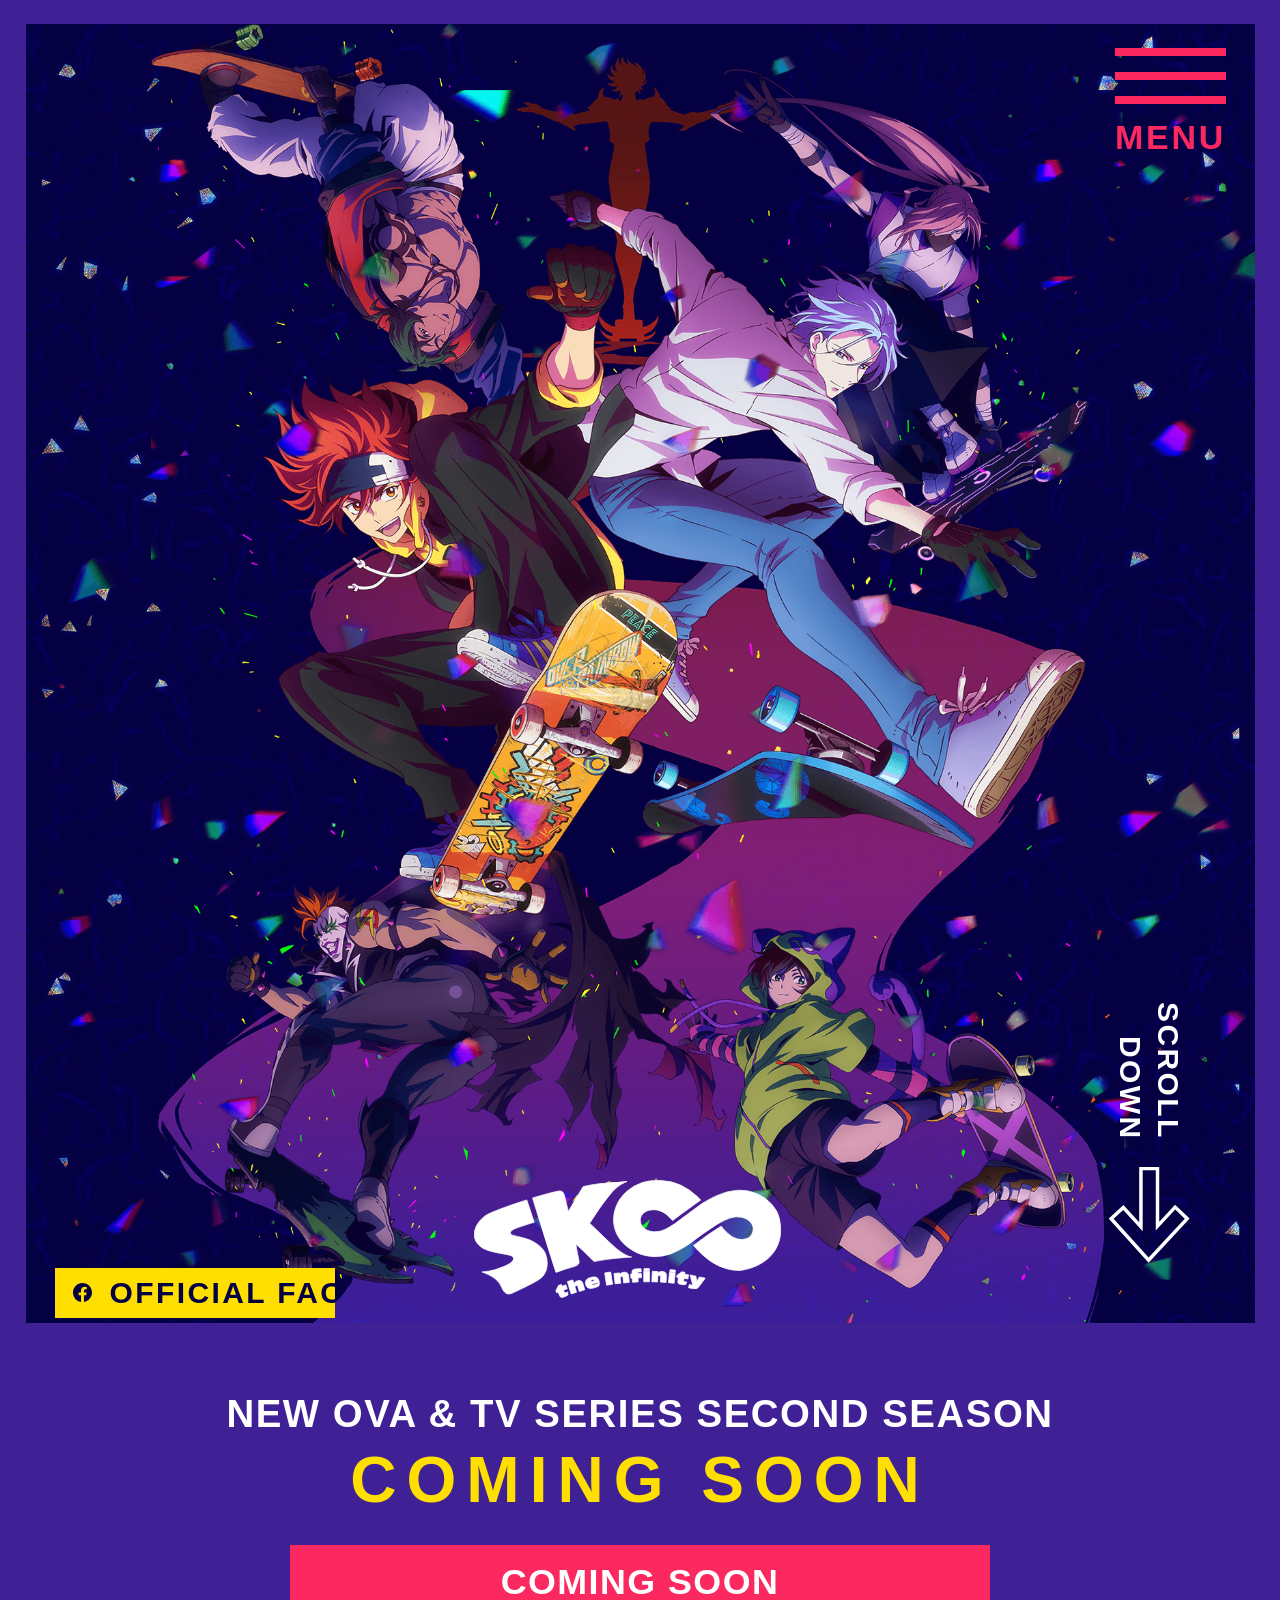
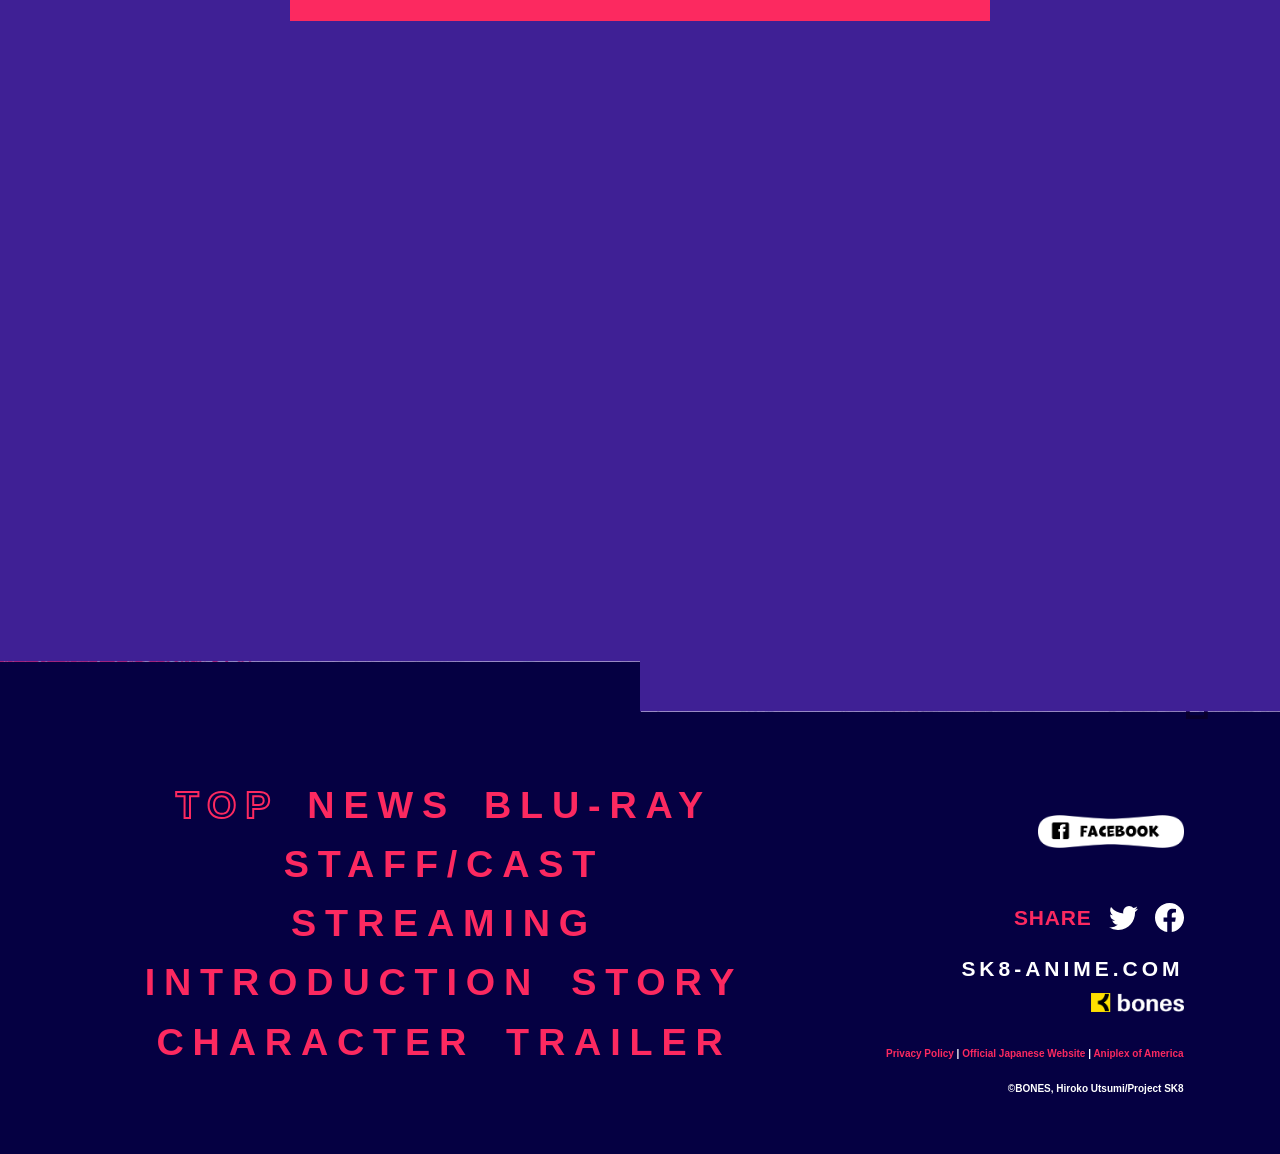
<file: index.html>
<!DOCTYPE html>
<html lang="ru">
<head>
    <meta charset="UTF-8">
    <meta name="viewport" content="width=device-width, initial-scale=1.0">
    <link rel="stylesheet" href="reset.css">
    <link rel="stylesheet" href="style.css">
    <title>SK8 Infinity</title>
</head>
<body>
    <div class="page">
        <button class="burger" type="button" aria-label="Open menu">
            <span class="burger__lines" aria-hidden="true">
                <span class="burger__line"></span>
                <span class="burger__line"></span>
                <span class="burger__line"></span>
            </span>
            <span class="burger__text">MENU</span>
        </button>

        <div class="menu-panel" aria-hidden="true">
            <div class="menu-panel__image" aria-hidden="true"></div>
            <nav class="menu-panel__nav" aria-label="Main navigation">
                <a class="menu-panel__link menu-panel__link--current" href="index.html">TOP</a>
                <a class="menu-panel__link" href="#news">NEWS</a>
                <a class="menu-panel__link" href="#">BLU-RAY</a>
                <a class="menu-panel__link" href="#">STAFF/CAST</a>
                <a class="menu-panel__link" href="#">STREAMING</a>
                <a class="menu-panel__link" href="#">INTRODUCTION</a>
                <a class="menu-panel__link" href="#">STORY</a>
                <a class="menu-panel__link" href="characters.html">CHARACTER</a>
                <a class="menu-panel__link" href="#">TRAILER</a>
            </nav>
            <div class="menu-panel__social">
                <a class="menu-panel__facebook" href="#" aria-label="Facebook">
                    <img src="img/footer/btn_facebook.png" alt="Facebook">
                </a>
                <div class="menu-panel__share">
                    <span class="menu-panel__share-label">SHARE</span>
                    <a class="menu-panel__share-link" href="#" aria-label="Twitter">
                        <img src="img/footer/s_twitter.svg" alt="">
                    </a>
                    <a class="menu-panel__share-link" href="#" aria-label="Facebook">
                        <img src="img/footer/s_facebook.svg" alt="">
                    </a>
                </div>
            </div>
        </div>

        <header class="hero">
            <div class="hero__wrapper js-hero-parallax">
                <img class="hero__bg" src="img/kv_bg_base.jpg" alt="">

                <img class="hero__lame hero__lame--back hero__layer" src="img/kv_lame_r_01.png" alt="" data-depth="16">
                <img class="hero__lame hero__lame--middle hero__layer" src="img/kv_lame_r_02.png" alt="" data-depth="-22">

                <img class="hero__character hero__character--joe hero__layer" src="img/chara_joe.png" alt="" data-depth="-13">
                <img class="hero__character hero__character--miya hero__layer" src="img/chara_miya.png" alt="" data-depth="12" data-offset-y="20.9337">
                <img class="hero__character hero__character--cherry hero__layer" src="img/chara_cherry.png" alt="" data-depth="18">
                <img class="hero__shadow hero__layer" src="img/chara_shadow.png" alt="" data-depth="-8" data-offset-y="-13.9558">

                <img class="hero__main hero__layer" src="img/Reki_29.png" alt="" data-depth="-24">

                <img class="hero__logo" src="img/logo/logo.svg" alt="SK8 the Infinity">

                <a class="facebook-ticker" href="#" aria-label="Official Facebook SK8">
                    <span class="facebook-ticker__icon" aria-hidden="true">
                        <img src="img/logo/s_facebook.svg" alt="">
                    </span>
                    <span class="facebook-ticker__viewport">
                        <span class="facebook-ticker__track">
                            <span class="facebook-ticker__text">OFFICIAL FACEBOOK SK8</span>
                            <span class="facebook-ticker__text">OFFICIAL FACEBOOK SK8</span>
                            <span class="facebook-ticker__text">OFFICIAL FACEBOOK SK8</span>
                        </span>
                    </span>
                </a>

                <div class="scroll-down" aria-hidden="true">
                    <p class="scroll-down__text">
                        <span class="scroll-down__word">SCROLL</span>
                        <span class="scroll-down__word">DOWN</span>
                    </p>
                    <span class="scroll-down__arrow-wrap">
                        <img class="scroll-down__arrow" src="img/logo/arrow_l_w.svg" alt="">
                    </span>
                </div>

                <img class="hero__lame hero__lame--front hero__layer" src="img/kv_lame_r_03.png" alt="" data-depth="34">
                <img class="hero__lame hero__lame--small hero__layer" src="img/kv_lame_s.png" alt="" data-depth="-38">
            </div>
            <img class="hero__mobile-logo" src="img/logo/logo.svg" alt="SK8 the Infinity">
        </header>

        <section class="announcement" aria-labelledby="announcement-title">
            <p class="announcement__lead">NEW OVA &amp; TV SERIES SECOND SEASON</p>
            <h2 class="announcement__title" id="announcement-title">COMING SOON</h2>
            <a class="announcement__button" href="#">COMING SOON</a>
            <a class="facebook-ticker facebook-ticker--announcement" href="#" aria-label="Official Facebook SK8">
                <span class="facebook-ticker__icon" aria-hidden="true">
                    <img src="img/logo/s_facebook.svg" alt="">
                </span>
                <span class="facebook-ticker__viewport">
                    <span class="facebook-ticker__track">
                        <span class="facebook-ticker__text">OFFICIAL FACEBOOK SK8 THE INFINITY</span>
                        <span class="facebook-ticker__text">OFFICIAL FACEBOOK SK8 THE INFINITY</span>
                        <span class="facebook-ticker__text">OFFICIAL FACEBOOK SK8 THE INFINITY</span>
                    </span>
                </span>
            </a>
        </section>

        <section class="news-section js-reveal-section" id="news" aria-labelledby="news-title">
            <div class="news-section__inner">
                <h2 class="news-section__title" id="news-title" aria-label="NEWS">
                    <span class="news-section__title-letter" aria-hidden="true">N</span>
                    <span class="news-section__title-letter" aria-hidden="true">E</span>
                    <span class="news-section__title-letter" aria-hidden="true">W</span>
                    <span class="news-section__title-letter" aria-hidden="true">S</span>
                </h2>

                <div class="news-section__content">
                    <ul class="news-list">
                        <li class="news-list__item">
                            <a class="news-list__link" href="#">
                                <time class="news-list__date" datetime="2024-11-22">11.22.2024</time>
                                <span class="news-list__text">SK8 the Infinity EXTRA PART OVA is Coming Soon!</span>
                                <span class="news-list__arrow" aria-hidden="true">&rsaquo;</span>
                            </a>
                        </li>
                        <li class="news-list__item">
                            <a class="news-list__link" href="#">
                                <time class="news-list__date" datetime="2021-03-29">03.29.2021</time>
                                <span class="news-list__text">Part #11 Synopsis Updated!</span>
                                <span class="news-list__arrow" aria-hidden="true">&rsaquo;</span>
                            </a>
                        </li>
                        <li class="news-list__item">
                            <a class="news-list__link" href="#">
                                <time class="news-list__date" datetime="2021-03-22">03.22.2021</time>
                                <span class="news-list__text">Part #10 Synopsis Updated!</span>
                                <span class="news-list__arrow" aria-hidden="true">&rsaquo;</span>
                            </a>
                        </li>
                    </ul>

                    <a class="news-section__more" href="#">MORE <span aria-hidden="true">&#9658;</span></a>
                </div>
            </div>

            <div class="news-section__bottom-bg" aria-hidden="true">
                <span class="news-section__bottom-block news-section__bottom-block--left"></span>
                <span class="news-section__bottom-block news-section__bottom-block--right"></span>
            </div>

            <button class="news-section__pagetop" type="button" aria-label="Back to top">
                <img src="img/logo/arrow_l_w.svg" alt="">
            </button>

            <div class="news-section__cover" aria-hidden="true">
                <span class="news-section__cover-line"></span>
                <span class="news-section__cover-line"></span>
                <span class="news-section__cover-line"></span>
                <span class="news-section__cover-line"></span>
            </div>
        </section>

        <footer class="footer">
            <div class="footer__inner">
                <nav class="footer__nav" aria-label="Footer navigation">
                    <span class="footer__nav-row">
                        <a class="footer__nav-link footer__nav-link--current" href="index.html">TOP</a>
                        <a class="footer__nav-link" href="#news">NEWS</a>
                        <a class="footer__nav-link" href="#">BLU-RAY</a>
                    </span>
                    <span class="footer__nav-row">
                        <a class="footer__nav-link" href="#">STAFF/CAST</a>
                    </span>
                    <span class="footer__nav-row">
                        <a class="footer__nav-link" href="#">STREAMING</a>
                    </span>
                    <span class="footer__nav-row">
                        <a class="footer__nav-link" href="#">INTRODUCTION</a>
                        <a class="footer__nav-link" href="#">STORY</a>
                    </span>
                    <span class="footer__nav-row">
                        <a class="footer__nav-link" href="characters.html">CHARACTER</a>
                        <a class="footer__nav-link" href="#">TRAILER</a>
                    </span>
                </nav>

                <div class="footer__side">
                    <a class="footer__facebook" href="#" aria-label="Facebook">
                        <img src="img/footer/btn_facebook.png" alt="Facebook">
                    </a>

                    <div class="footer__share">
                        <span class="footer__share-label">SHARE</span>
                        <a class="footer__share-link" href="#" aria-label="Twitter">
                            <img src="img/footer/s_twitter.svg" alt="">
                        </a>
                        <a class="footer__share-link" href="#" aria-label="Facebook">
                            <img src="img/footer/s_facebook.svg" alt="">
                        </a>
                    </div>

                    <p class="footer__site">SK8-ANIME.COM</p>
                    <a class="footer__studio" href="#" aria-label="bones">
                        <img src="img/footer/logo_bones.png" alt="bones">
                    </a>

                    <div class="footer__meta">
                        <p class="footer__policy">
                            <a href="#">Privacy Policy</a> |
                            <a href="#">Official Japanese Website</a> |
                            <a href="#">Aniplex of America</a>
                        </p>
                        <p class="footer__copy">&copy;BONES, Hiroko Utsumi/Project SK8</p>
                    </div>
                </div>
            </div>
        </footer>
    </div>

    <script src="script/main.js"></script>
</body>
</html>
</file>
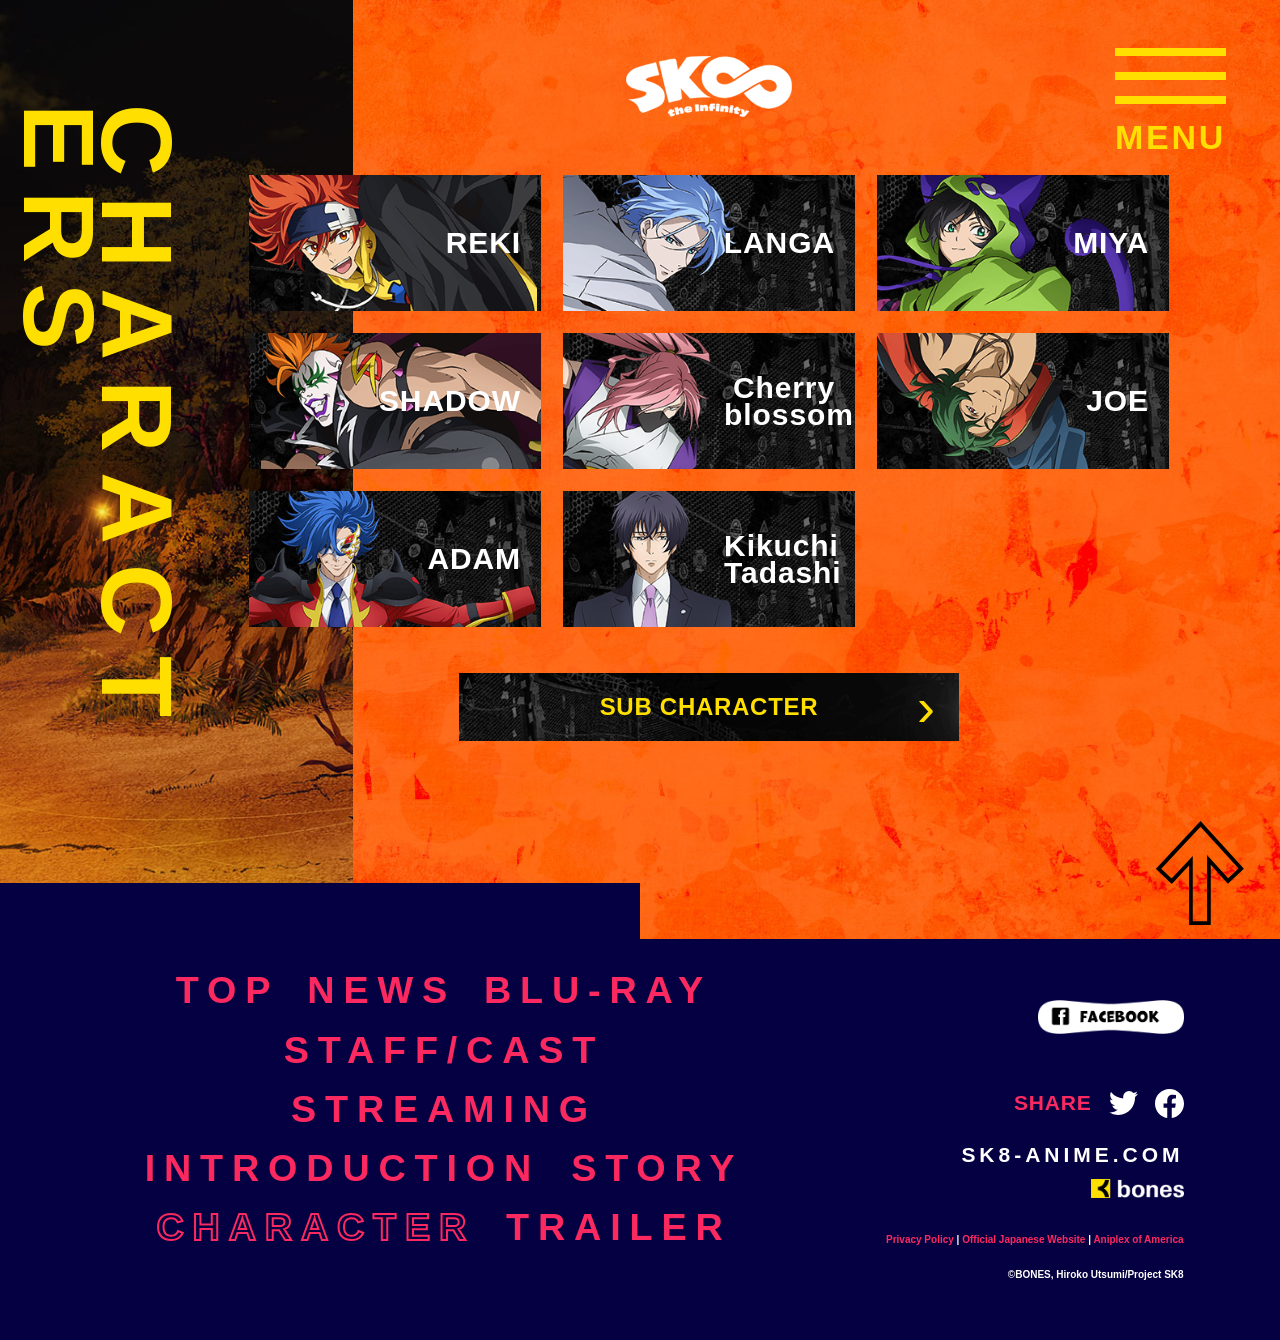
<file: characters.html>
<!DOCTYPE html>
<html lang="ru" class="page-characters-html">
<head>
    <meta charset="UTF-8">
    <meta name="viewport" content="width=device-width, initial-scale=1.0">
    <meta name="theme-color" content="#050042">
    <link rel="stylesheet" href="reset.css">
    <link rel="stylesheet" href="style.css">
    <title>SK8 Infinity Characters</title>
</head>
<body class="page-characters">
    <div class="page">
        <button class="burger" type="button" aria-label="Open menu">
            <span class="burger__lines" aria-hidden="true">
                <span class="burger__line"></span>
                <span class="burger__line"></span>
                <span class="burger__line"></span>
            </span>
            <span class="burger__text">MENU</span>
        </button>

        <div class="menu-panel" aria-hidden="true">
            <div class="menu-panel__image" aria-hidden="true"></div>
            <nav class="menu-panel__nav" aria-label="Main navigation">
                <a class="menu-panel__link" href="index.html">TOP</a>
                <a class="menu-panel__link" href="index.html#news">NEWS</a>
                <a class="menu-panel__link" href="#">BLU-RAY</a>
                <a class="menu-panel__link" href="#">STAFF/CAST</a>
                <a class="menu-panel__link" href="#">STREAMING</a>
                <a class="menu-panel__link" href="#">INTRODUCTION</a>
                <a class="menu-panel__link" href="#">STORY</a>
                <a class="menu-panel__link menu-panel__link--current" href="characters.html">CHARACTER</a>
                <a class="menu-panel__link" href="#">TRAILER</a>
            </nav>
            <div class="menu-panel__social">
                <a class="menu-panel__facebook" href="#" aria-label="Facebook">
                    <img src="img/footer/btn_facebook.png" alt="Facebook">
                </a>
                <div class="menu-panel__share">
                    <span class="menu-panel__share-label">SHARE</span>
                    <a class="menu-panel__share-link" href="#" aria-label="Twitter">
                        <img src="img/footer/s_twitter.svg" alt="">
                    </a>
                    <a class="menu-panel__share-link" href="#" aria-label="Facebook">
                        <img src="img/footer/s_facebook.svg" alt="">
                    </a>
                </div>
            </div>
        </div>

        <main class="characters-page">
            <section class="characters-section js-reveal-section" aria-labelledby="characters-title">
                <div class="characters-section__bg characters-section__bg--left" aria-hidden="true"></div>
                <div class="characters-section__bg characters-section__bg--right" aria-hidden="true"></div>

                <div class="characters-section__inner">
                    <h1 class="characters-section__title" id="characters-title" aria-label="CHARACTERS">
                        <span class="characters-section__title-letter" aria-hidden="true">C</span>
                        <span class="characters-section__title-letter" aria-hidden="true">H</span>
                        <span class="characters-section__title-letter" aria-hidden="true">A</span>
                        <span class="characters-section__title-letter" aria-hidden="true">R</span>
                        <span class="characters-section__title-letter" aria-hidden="true">A</span>
                        <span class="characters-section__title-letter" aria-hidden="true">C</span>
                        <span class="characters-section__title-letter" aria-hidden="true">T</span>
                        <span class="characters-section__title-letter" aria-hidden="true">E</span>
                        <span class="characters-section__title-letter" aria-hidden="true">R</span>
                        <span class="characters-section__title-letter" aria-hidden="true">S</span>
                    </h1>

                    <div class="characters-section__stage">
                        <img class="characters-section__logo" src="img/logo/logo.svg" alt="SK8 the Infinity">

                        <div class="characters-grid">
                            <a class="characters-card characters-card--reki" href="#">
                                <img class="characters-card__image" src="img/section_characters/thumb_reki.png" alt="Reki">
                                <span class="characters-card__name">REKI</span>
                            </a>
                            <a class="characters-card characters-card--langa" href="#">
                                <img class="characters-card__image" src="img/section_characters/thumb_langa.png" alt="Langa">
                                <span class="characters-card__name">LANGA</span>
                            </a>
                            <a class="characters-card characters-card--miya" href="#">
                                <img class="characters-card__image" src="img/section_characters/thumb_miya.png" alt="Miya">
                                <span class="characters-card__name">MIYA</span>
                            </a>
                            <a class="characters-card characters-card--shadow" href="#">
                                <img class="characters-card__image" src="img/section_characters/thumb_shadow.png" alt="Shadow">
                                <span class="characters-card__name">SHADOW</span>
                            </a>
                            <a class="characters-card characters-card--cherry" href="#">
                                <img class="characters-card__image" src="img/section_characters/thumb_cherry.png" alt="Cherry blossom">
                                <span class="characters-card__name">Cherry blossom</span>
                            </a>
                            <a class="characters-card characters-card--joe" href="#">
                                <img class="characters-card__image" src="img/section_characters/thumb_joe.png" alt="Joe">
                                <span class="characters-card__name">JOE</span>
                            </a>
                            <a class="characters-card characters-card--adam" href="#">
                                <img class="characters-card__image" src="img/section_characters/thumb_adam.png" alt="Adam">
                                <span class="characters-card__name">ADAM</span>
                            </a>
                            <a class="characters-card characters-card--kikuchi" href="#">
                                <img class="characters-card__image" src="img/section_characters/thumb_kikuchi.png" alt="Kikuchi Tadashi">
                                <span class="characters-card__name">Kikuchi Tadashi</span>
                            </a>
                        </div>

                        <a class="characters-section__sub" href="#">
                            <span class="characters-section__sub-text">SUB CHARACTER</span>
                            <span class="characters-section__sub-arrow" aria-hidden="true">&rsaquo;</span>
                        </a>
                    </div>
                </div>

                <div class="characters-section__bottom-bg" aria-hidden="true">
                    <span class="characters-section__bottom-block characters-section__bottom-block--left"></span>
                    <span class="characters-section__bottom-block characters-section__bottom-block--right"></span>
                </div>

                <button class="characters-section__pagetop js-page-top" type="button" aria-label="Back to top">
                    <img src="img/logo/arrow_l_w.svg" alt="">
                </button>
            </section>
        </main>

        <footer class="footer footer--characters">
            <div class="footer__inner">
                <nav class="footer__nav" aria-label="Footer navigation">
                    <span class="footer__nav-row">
                        <a class="footer__nav-link" href="index.html">TOP</a>
                        <a class="footer__nav-link" href="index.html#news">NEWS</a>
                        <a class="footer__nav-link" href="#">BLU-RAY</a>
                    </span>
                    <span class="footer__nav-row">
                        <a class="footer__nav-link" href="#">STAFF/CAST</a>
                    </span>
                    <span class="footer__nav-row">
                        <a class="footer__nav-link" href="#">STREAMING</a>
                    </span>
                    <span class="footer__nav-row">
                        <a class="footer__nav-link" href="#">INTRODUCTION</a>
                        <a class="footer__nav-link" href="#">STORY</a>
                    </span>
                    <span class="footer__nav-row">
                        <a class="footer__nav-link footer__nav-link--current" href="characters.html">CHARACTER</a>
                        <a class="footer__nav-link" href="#">TRAILER</a>
                    </span>
                </nav>

                <div class="footer__side">
                    <a class="footer__facebook" href="#" aria-label="Facebook">
                        <img src="img/footer/btn_facebook.png" alt="Facebook">
                    </a>

                    <div class="footer__share">
                        <span class="footer__share-label">SHARE</span>
                        <a class="footer__share-link" href="#" aria-label="Twitter">
                            <img src="img/footer/s_twitter.svg" alt="">
                        </a>
                        <a class="footer__share-link" href="#" aria-label="Facebook">
                            <img src="img/footer/s_facebook.svg" alt="">
                        </a>
                    </div>

                    <p class="footer__site">SK8-ANIME.COM</p>
                    <a class="footer__studio" href="#" aria-label="bones">
                        <img src="img/footer/logo_bones.png" alt="bones">
                    </a>

                    <div class="footer__meta">
                        <p class="footer__policy">
                            <a href="#">Privacy Policy</a> |
                            <a href="#">Official Japanese Website</a> |
                            <a href="#">Aniplex of America</a>
                        </p>
                        <p class="footer__copy">&copy;BONES, Hiroko Utsumi/Project SK8</p>
                    </div>
                </div>
            </div>
        </footer>
    </div>

    <script src="script/main.js"></script>
</body>
</html>
</file>
<file: style.css>
html {
    background: #3f2095;
    --app-height: 100vh;
}

body {
    min-width: 320px;
    overflow-x: hidden;
    background: #3f2095;
    color: #ffffff;
    font-family: Arial, Helvetica, sans-serif;
}

html:has(body.page-characters),
html.page-characters-html,
body.page-characters {
    background: #050042;
}

body.page-characters .page {
    background: #050042;
}

body.is-menu-open {
    position: fixed;
    inset: 0;
    width: 100%;
    overflow: hidden;
    height: var(--app-height);
    background: #050042;
}

body.is-menu-open .page > :not(.burger):not(.menu-panel) {
    visibility: hidden;
}

@supports (height: 100dvh) {
    body.is-menu-open {
        height: 100dvh;
    }
}

img {
    display: block;
    max-width: 100%;
}

.page {
    min-height: 100vh;
    overflow: hidden;
}

.burger {
    position: fixed;
    top: 48px;
    right: 54px;
    z-index: 9999;
    isolation: isolate;
    display: inline-grid;
    justify-items: center;
    gap: 16px;
    border: 0;
    background: transparent;
    color: #fc2960;
    cursor: pointer;
    font: inherit;
}

.burger__lines {
    display: flex;
    flex-direction: column;
    justify-self: stretch;
    gap: 16px;
    width: 100%;
}

.burger__line {
    display: block;
    width: 100%;
    height: 8px;
    background: currentColor;
    transition: transform 0.45s cubic-bezier(0.25, 1, 0.5, 1);
}

.burger:hover .burger__line:nth-child(1),
.burger:focus-visible .burger__line:nth-child(1) {
    transform: translateY(24px);
}

.burger:hover .burger__line:nth-child(3),
.burger:focus-visible .burger__line:nth-child(3) {
    transform: translateY(-24px);
}

.burger__text {
    font-family: Impact, "Arial Black", Arial, sans-serif;
    font-size: 34px;
    font-weight: 900;
    line-height: 1;
    letter-spacing: 0.08em;
}

.burger.is-open .burger__line:nth-child(1) {
    transform: translateY(24px);
}

.burger.is-open .burger__line:nth-child(3) {
    transform: translateY(-24px);
}

.menu-panel {
    position: fixed;
    inset: 0;
    z-index: 9990;
    display: grid;
    grid-template-columns: 30.6% minmax(0, 1fr);
    height: var(--app-height);
    min-height: var(--app-height);
    background: #050042;
    opacity: 0;
    overflow-y: auto;
    visibility: hidden;
    pointer-events: none;
    transition: opacity 0.45s ease, visibility 0s linear 0.45s;
}

.menu-panel.is-open {
    opacity: 1;
    visibility: visible;
    pointer-events: auto;
    transition-delay: 0s;
}

.menu-panel__image {
    transform: translateX(-100%);
    background: url("img/burger_menu/menu_img.jpg") center center / cover no-repeat;
    transition: transform 0.85s cubic-bezier(0.16, 1, 0.3, 1);
}

.menu-panel.is-open .menu-panel__image {
    transform: translateX(0);
}

.menu-panel__nav {
    display: flex;
    flex-direction: column;
    align-items: flex-start;
    justify-content: center;
    gap: 20px;
    padding: 58px 9vw 54px 5.6vw;
    font-family: Impact, "Arial Black", Arial, sans-serif;
    font-size: clamp(36px, 3.45vw, 64px);
    font-weight: 900;
    line-height: 1;
    letter-spacing: 0.075em;
}

.menu-panel__link {
    color: #fc2960;
    text-decoration: none;
    -webkit-text-stroke: 0 transparent;
    opacity: 0;
    transform: translateX(90px) scaleX(1.08);
    transform-origin: right center;
    transition: color 0.12s ease, -webkit-text-stroke-color 0.12s ease;
}

.menu-panel.is-open .menu-panel__link {
    animation: menu-panel-link-in 0.55s cubic-bezier(0.16, 1, 0.3, 1) both;
}

.menu-panel.is-open .menu-panel__link:nth-child(1) {
    animation-delay: 0.18s;
}

.menu-panel.is-open .menu-panel__link:nth-child(2) {
    animation-delay: 0.24s;
}

.menu-panel.is-open .menu-panel__link:nth-child(3) {
    animation-delay: 0.3s;
}

.menu-panel.is-open .menu-panel__link:nth-child(4) {
    animation-delay: 0.36s;
}

.menu-panel.is-open .menu-panel__link:nth-child(5) {
    animation-delay: 0.42s;
}

.menu-panel.is-open .menu-panel__link:nth-child(6) {
    animation-delay: 0.48s;
}

.menu-panel.is-open .menu-panel__link:nth-child(7) {
    animation-delay: 0.54s;
}

.menu-panel.is-open .menu-panel__link:nth-child(8) {
    animation-delay: 0.6s;
}

.menu-panel.is-open .menu-panel__link:nth-child(9) {
    animation-delay: 0.66s;
}

.menu-panel__link:not(.menu-panel__link--current):hover,
.menu-panel__link:not(.menu-panel__link--current):focus-visible {
    color: transparent;
    -webkit-text-stroke: 2px #fc2960;
}

.menu-panel__link--current {
    color: transparent;
    -webkit-text-stroke: 2px #fc2960;
}

@keyframes menu-panel-link-in {
    from {
        opacity: 0;
        transform: translateX(90px) scaleX(1.08);
    }

    to {
        opacity: 1;
        transform: translateX(0) scaleX(1);
    }
}

.menu-panel__social {
    position: absolute;
    right: 34px;
    bottom: 14px;
    z-index: 1;
    display: grid;
    justify-items: end;
    gap: 22px;
    opacity: 0;
    transform: translateY(28px);
    transition: opacity 0.35s ease, transform 0.55s cubic-bezier(0.16, 1, 0.3, 1);
}

.menu-panel.is-open .menu-panel__social {
    opacity: 1;
    transform: translateY(0);
    transition-delay: 0.55s;
}

.menu-panel__facebook {
    display: block;
    width: 146px;
    transition: transform 0.35s cubic-bezier(0.16, 1, 0.3, 1);
}

.menu-panel__facebook:hover,
.menu-panel__facebook:focus-visible {
    transform: scale(1.05);
}

.menu-panel__facebook img {
    width: 100%;
}

.menu-panel__share {
    display: flex;
    align-items: center;
    gap: 16px;
}

.menu-panel__share-label {
    color: #fc2960;
    font-family: Impact, "Arial Black", Arial, sans-serif;
    font-size: 21px;
    font-weight: 900;
    line-height: 1;
}

.menu-panel__share-link {
    display: grid;
    place-items: center;
    width: 29px;
    height: 29px;
    transition: transform 0.35s cubic-bezier(0.16, 1, 0.3, 1);
}

.menu-panel__share-link:hover,
.menu-panel__share-link:focus-visible {
    transform: translateY(-4px);
}

.menu-panel__share-link img {
    width: 100%;
    height: 100%;
    object-fit: contain;
}

.hero {
    display: flex;
    align-items: flex-start;
    justify-content: center;
    min-height: 100vh;
    background: #3f2095;
    overflow: visible;
    padding-top: 24px;
}

@supports (height: 100dvh) {
    .menu-panel {
        height: var(--app-height);
        min-height: var(--app-height);
    }
}

.hero__wrapper {
    position: relative;
    width: min(96vw, 1800px);
    min-width: 320px;
    aspect-ratio: 1800 / 1903;
    overflow: hidden;
    isolation: isolate;
    contain: layout paint;
}

.hero__bg,
.hero__layer {
    position: absolute;
    inset: 0;
    width: 100%;
    height: 100%;
    user-select: none;
    pointer-events: none;
}

.hero__bg {
    position: relative;
    z-index: 0;
    object-fit: cover;
}

.hero__layer {
    object-fit: cover;
}

.hero__lame {
    z-index: 1;
    object-fit: cover;
}

.hero__lame--middle {
    z-index: 4;
}

.hero__lame--front,
.hero__lame--small {
    z-index: 9;
}

.hero__character {
    z-index: 2;
}

.hero__character--joe,
.hero__character--miya,
.hero__character--cherry,
.hero__shadow {
    transform-origin: center bottom;
}

.hero__shadow {
    z-index: 3;
}

.hero__main {
    z-index: 6;
}

.hero__logo {
    position: absolute;
    left: 49%;
    bottom: 2.2%;
    z-index: 80;
    width: 25%;
    height: auto;
    transform: translateX(-50%) rotate(-4deg);
    user-select: none;
    pointer-events: none;
}

.facebook-ticker {
    position: absolute;
    left: 2.4%;
    bottom: 0.4%;
    z-index: 10;
    display: flex;
    align-items: center;
    width: 17%;
    min-width: 280px;
    height: 50px;
    overflow: hidden;
    background: #ffdf00;
    color: #050042;
    text-decoration: none;
}

.facebook-ticker__icon {
    flex: 0 0 auto;
    display: grid;
    place-items: center;
    width: 54px;
    height: 100%;
}

.facebook-ticker__icon img {
    width: 19px;
    height: 19px;
    object-fit: contain;
}

.facebook-ticker__viewport {
    flex: 1 1 auto;
    min-width: 0;
    overflow: hidden;
}

.facebook-ticker__track {
    display: flex;
    width: max-content;
    animation: facebookTicker 7s linear infinite;
}

.facebook-ticker__text {
    flex: 0 0 auto;
    padding-right: 38px;
    font-family: Impact, "Arial Black", Arial, sans-serif;
    font-size: 30px;
    font-weight: 900;
    line-height: 1;
    letter-spacing: 0.08em;
    white-space: nowrap;
}

.facebook-ticker--announcement {
    display: none;
}

@keyframes facebookTicker {
    from {
        transform: translateX(0);
    }

    to {
        transform: translateX(-33.333%);
    }
}

@media (max-width: 900px) {
    .announcement {
        padding-bottom: 0;
    }

    .news-section {
        margin-top: 0;
    }

    .hero .facebook-ticker {
        display: none;
    }

    .facebook-ticker--announcement {
        position: relative;
        left: auto;
        bottom: auto;
        z-index: 1;
        display: flex;
        width: 100vw;
        min-width: 0;
        height: 42px;
        margin: 58px calc(50% - 50vw) 0;
    }

    .facebook-ticker--announcement .facebook-ticker__icon {
        width: 44px;
    }

    .facebook-ticker--announcement .facebook-ticker__icon img {
        width: 17px;
        height: 17px;
    }

    .facebook-ticker--announcement .facebook-ticker__text {
        padding-right: 30px;
        font-size: 24px;
    }
}

.scroll-down {
    position: absolute;
    right: 4.7%;
    bottom: 5.2%;
    z-index: 10;
    display: grid;
    justify-items: center;
    gap: 34px;
    color: #ffffff;
    pointer-events: none;
}

.scroll-down__text {
    display: flex;
    flex-direction: row-reverse;
    align-items: flex-start;
    gap: 8px;
    font-family: Impact, "Arial Black", Arial, sans-serif;
    font-size: 30px;
    font-weight: 900;
    line-height: 1;
    letter-spacing: 0.08em;
}

.scroll-down__word {
    writing-mode: vertical-rl;
    text-orientation: mixed;
}

.scroll-down__word:last-child {
    align-self: flex-end;
}

.scroll-down__arrow-wrap {
    display: block;
    width: 96px;
    animation: scrollArrowDown 0.85s cubic-bezier(0.45, 0, 0.55, 1) infinite alternate;
}

.scroll-down__arrow {
    width: 100%;
    height: auto;
    transform: rotate(90deg);
}

@keyframes scrollArrowDown {
    from {
        transform: translateY(0);
    }

    to {
        transform: translateY(18px);
    }
}

.announcement {
    background: #3f2095;
    padding: 72px 7% 15px;
    text-align: center;
}

.announcement__lead,
.announcement__title,
.announcement__button {
    font-family: Impact, "Arial Black", Arial, sans-serif;
    font-weight: 900;
    line-height: 1;
    letter-spacing: 0.04em;
}

.announcement__lead {
    color: #ffffff;
    font-size: clamp(24px, 3vw, 40px);
}

.announcement__title {
    margin-top: 14px;
    color: #ffdf00;
    font-size: clamp(34px, 5vw, 68px);
    letter-spacing: 10px;
}

.announcement__button {
    display: flex;
    align-items: center;
    justify-content: center;
    margin: 33px auto 0;
    width: min(100%, 700px);
    min-height: 76px;
    background: #fc2960;
    color: #ffffff;
    font-size: clamp(24px, 2.8vw, 38px);
    text-decoration: none;
}

.news-section {
    position: relative;
    overflow: hidden;
    background: url("img/section_news/bg_pc.jpg") center center / cover no-repeat;
    color: #050042;
    margin-top: 72px;
    padding: 96px 0 146px;
}

.news-section::before,
.news-section::after {
    position: absolute;
    z-index: 0;
    width: 34%;
    height: 58%;
    background-repeat: no-repeat;
    background-size: contain;
    pointer-events: none;
    content: "";
}

.news-section::before {
    top: 0;
    right: 0;
    background-image: url("img/section_news/news_bg_splash01.png");
    background-position: top right;
}

.news-section::after {
    bottom: 0;
    left: 0;
    background-image: url("img/section_news/news_bg_splash02.png");
    background-position: bottom left;
}

.news-section__inner {
    position: relative;
    z-index: 1;
    display: grid;
    grid-template-columns: 120px minmax(0, 1fr);
    gap: 34px;
    width: min(72vw, 1340px);
    margin: 0 auto;
}

.news-section__title {
    justify-self: end;
    writing-mode: vertical-rl;
    font-family: Impact, "Arial Black", Arial, sans-serif;
    font-weight: 900;
    font-size: 0;
    line-height: 0;
    letter-spacing: 0;
}

.news-section__title-letter {
    display: inline-block;
    opacity: 0;
    font-size: clamp(72px, 6.3vw, 118px);
    line-height: 0.72;
    letter-spacing: 0;
    transform: translate(-220px, 420px);
    transition: opacity 0.45s ease, transform 0.85s cubic-bezier(0.16, 1, 0.3, 1);
}

.news-section.is-visible .news-section__title-letter {
    opacity: 1;
    transform: translate(0, 0);
}

.news-section.is-visible .news-section__title-letter:nth-child(1) {
    transition-delay: 0.3s;
}

.news-section.is-visible .news-section__title-letter:nth-child(2) {
    transition-delay: 0.42s;
}

.news-section.is-visible .news-section__title-letter:nth-child(3) {
    transition-delay: 0.54s;
}

.news-section.is-visible .news-section__title-letter:nth-child(4) {
    transition-delay: 0.66s;
}

.news-section:not(.is-visible) .news-section__title-letter:nth-child(1) {
    transition-delay: 0.18s;
}

.news-section:not(.is-visible) .news-section__title-letter:nth-child(2) {
    transition-delay: 0.12s;
}

.news-section:not(.is-visible) .news-section__title-letter:nth-child(3) {
    transition-delay: 0.06s;
}

.news-section:not(.is-visible) .news-section__title-letter:nth-child(4) {
    transition-delay: 0s;
}

.news-section__content {
    min-width: 0;
    padding-top: 24px;
}

.news-list {
    display: grid;
    gap: 11px;
    opacity: 0;
    transform: translateX(180px) scaleX(1.12);
    transform-origin: right center;
    transition: opacity 0.2s ease, transform 0.42s cubic-bezier(0.16, 1, 0.3, 1);
    transition-delay: 0s;
}

.news-section.is-visible .news-list {
    opacity: 1;
    transform: translateX(0) scaleX(1);
    transition-delay: 0.46s;
}

.news-list__item {
    position: relative;
    background: #050042;
    overflow: hidden;
}

.news-list__item::before {
    position: absolute;
    inset: 0;
    z-index: 0;
    transform: scaleX(0);
    transform-origin: left center;
    background: #ffdf00;
    transition: transform 0.55s cubic-bezier(0.16, 1, 0.3, 1);
    content: "";
}

.news-list__item:hover::before,
.news-list__item:focus-within::before {
    transform: scaleX(1);
}

.news-list__link {
    position: relative;
    z-index: 1;
    display: grid;
    grid-template-columns: 210px minmax(0, 1fr) 56px;
    align-items: center;
    min-height: 102px;
    padding: 0 18px 0 0;
    color: #ffffff;
    text-decoration: none;
    transition: color 0.25s ease;
}

.news-list__item:hover .news-list__link,
.news-list__item:focus-within .news-list__link {
    color: #050042;
}

.news-list__date {
    justify-self: start;
    transform: rotate(-5deg);
    background: #ffdf00;
    color: #050042;
    padding: 4px 10px 6px;
    font-family: Impact, "Arial Black", Arial, sans-serif;
    font-size: clamp(24px, 2vw, 38px);
    font-weight: 900;
    line-height: 0.9;
    letter-spacing: 0.02em;
    white-space: nowrap;
}

.news-list__text {
    min-width: 0;
    font-family: Impact, "Arial Black", Arial, sans-serif;
    font-size: clamp(17px, 1.25vw, 24px);
    font-weight: 900;
    line-height: 1.2;
}

.news-list__arrow {
    justify-self: center;
    color: #ffffff;
    font-family: Arial, Helvetica, sans-serif;
    font-size: 68px;
    font-weight: 400;
    line-height: 1;
    transition: color 0.25s ease;
}

.news-list__item:hover .news-list__arrow,
.news-list__item:focus-within .news-list__arrow {
    color: #050042;
}

.news-section__more {
    display: inline-flex;
    align-items: center;
    justify-content: flex-end;
    gap: 10px;
    float: right;
    margin-top: 28px;
    color: #050042;
    font-family: Impact, "Arial Black", Arial, sans-serif;
    font-size: 24px;
    font-weight: 900;
    line-height: 1;
    text-align: right;
    text-decoration: none;
    letter-spacing: 0.04em;
    opacity: 0;
    transform: translateX(180px) scaleX(1.12);
    transform-origin: right center;
    transition: opacity 0.2s ease, transform 0.42s cubic-bezier(0.16, 1, 0.3, 1);
    transition-delay: 0s;
}

.news-section.is-visible .news-section__more {
    opacity: 1;
    transform: translateX(0) scaleX(1);
    transition-delay: 0.46s;
}

.news-section__more span {
    display: inline-block;
    font-size: 16px;
    line-height: 1;
    transition: transform 0.35s cubic-bezier(0.16, 1, 0.3, 1);
}

.news-section__more:hover span,
.news-section__more:focus-visible span {
    transform: translateX(10px);
}

.news-section__cover {
    position: absolute;
    inset: -1px 0 -2px;
    z-index: 5;
    display: flex;
    clip-path: polygon(0 0, 100% 0, 100% calc(100% - 44px), 50% calc(100% - 44px), 50% calc(100% - 94px), 0 calc(100% - 94px));
    pointer-events: none;
}

.news-section__bottom-bg {
    position: absolute;
    inset: auto 0 -2px;
    z-index: 1;
    height: 102px;
    pointer-events: none;
}

.news-section__bottom-block {
    position: absolute;
    background: #050042;
}

.news-section__bottom-block--left {
    left: 0;
    bottom: 0;
    width: calc(50% + 1px);
    height: 94px;
}

.news-section__bottom-block--right {
    right: 0;
    bottom: 0;
    width: calc(50% + 1px);
    height: 44px;
}


.news-section__pagetop {
    position: absolute;
    right: 2.4%;
    bottom: 42px;
    z-index: 2;
    width: 104px;
    border: 0;
    background: transparent;
    cursor: pointer;
    transform: rotate(-90deg);
}

.news-section__pagetop img {
    width: 100%;
    height: auto;
    filter: brightness(0) saturate(100%) invert(6%) sepia(89%) saturate(2512%) hue-rotate(244deg) brightness(75%) contrast(112%);
    transition: transform 0.4s cubic-bezier(0.16, 1, 0.3, 1);
}

.news-section__pagetop:hover img,
.news-section__pagetop:focus-visible img {
    transform: translateX(14px);
}

.news-section__cover-line {
    flex: 1 0 25.08%;
    margin-left: -1px;
    background: #3f2095;
    transform: scaleY(1);
    transform-origin: center bottom;
    transition: transform 1.2s cubic-bezier(0.16, 1, 0.3, 1);
}

.news-section__cover-line:first-child {
    margin-left: 0;
}

.news-section.is-visible .news-section__cover-line {
    transform: scaleY(0);
}

.news-section.is-visible .news-section__cover-line:nth-child(4) {
    transition-delay: 0s;
}

.news-section.is-visible .news-section__cover-line:nth-child(3) {
    transition-delay: 0.12s;
}

.news-section.is-visible .news-section__cover-line:nth-child(2) {
    transition-delay: 0.24s;
}

.news-section.is-visible .news-section__cover-line:nth-child(1) {
    transition-delay: 0.36s;
}

.news-section:not(.is-visible) .news-section__cover-line:nth-child(4) {
    transition-delay: 0.36s;
}

.news-section:not(.is-visible) .news-section__cover-line:nth-child(3) {
    transition-delay: 0.24s;
}

.news-section:not(.is-visible) .news-section__cover-line:nth-child(2) {
    transition-delay: 0.12s;
}

.news-section:not(.is-visible) .news-section__cover-line:nth-child(1) {
    transition-delay: 0s;
}

.footer {
    position: relative;
    min-height: 290px;
    background: #050042;
    color: #ffffff;
    overflow: hidden;
}

.footer__inner {
    position: relative;
    display: grid;
    grid-template-columns: minmax(0, 1fr) 277px;
    column-gap: 6%;
    width: min(82%, 1046px);
    margin: 0 auto;
    padding: 32px 0 58px;
}

.footer__nav {
    display: flex;
    flex-direction: column;
    align-items: center;
    gap: 20px;
    max-width: 654px;
    font-family: Impact, "Arial Black", Arial, sans-serif;
    font-size: clamp(31px, 2.95vw, 51px);
    font-weight: 900;
    line-height: 1.04;
    letter-spacing: 0.234em;
    text-align: center;
}

.footer__nav-row {
    display: flex;
    align-items: center;
    justify-content: center;
    gap: 28px;
    width: 100%;
    white-space: nowrap;
}

.footer__nav-row:nth-child(4),
.footer__nav-row:nth-child(5) {
    gap: 31px;
}

.footer__nav-link {
    color: #fc2960;
    text-decoration: none;
    -webkit-text-stroke: 0 transparent;
    transition: color 0.25s ease, -webkit-text-stroke-color 0.25s ease;
}

.footer__nav-link:not(.footer__nav-link--current):hover,
.footer__nav-link:not(.footer__nav-link--current):focus-visible {
    color: transparent;
    -webkit-text-stroke: 2px #fc2960;
}

.footer__nav-link--current {
    color: transparent;
    -webkit-text-stroke: 2px #fc2960;
}

.footer__side {
    display: grid;
    justify-items: end;
    align-content: start;
    padding-top: 29px;
}

.footer__facebook {
    display: block;
    width: 146px;
    margin-left: 0;
    transition: transform 0.35s cubic-bezier(0.16, 1, 0.3, 1);
}

.footer__facebook:hover,
.footer__facebook:focus-visible {
    transform: scale(1.05);
}

.footer__facebook img {
    width: 100%;
}

.footer__share {
    display: flex;
    align-items: center;
    gap: 17px;
    margin-top: 55px;
    justify-self: end;
}

.footer__share-label {
    color: #fc2960;
    font-family: Impact, "Arial Black", Arial, sans-serif;
    font-size: 21px;
    font-weight: 900;
    letter-spacing: 0.04em;
}

.footer__share-link {
    display: grid;
    place-items: center;
    width: 29px;
    height: 29px;
    transition: transform 0.35s cubic-bezier(0.16, 1, 0.3, 1);
}

.footer__share-link:hover,
.footer__share-link:focus-visible {
    transform: translateY(-4px);
}

.footer__share-link img {
    width: 100%;
    height: 100%;
    object-fit: contain;
}

.footer__site {
    margin-top: 26px;
    font-family: Impact, "Arial Black", Arial, sans-serif;
    font-size: 21px;
    font-weight: 900;
    line-height: 1;
    letter-spacing: 0.19em;
    text-align: right;
}

.footer__studio {
    display: block;
    margin-top: 14px;
    width: 93px;
    transition: opacity 0.25s ease;
}

.footer__studio:hover,
.footer__studio:focus-visible {
    opacity: 0.75;
}

.footer__studio img {
    width: 100%;
}

.footer__meta {
    justify-self: end;
    margin-top: 34px;
    text-align: right;
}

.footer__policy,
.footer__copy {
    color: #ffffff;
    font-family: Arial, Helvetica, sans-serif;
    font-size: 10px;
    font-weight: 700;
    line-height: 1.5;
}

.footer__policy {
    white-space: nowrap;
}

.footer__policy a {
    color: #fc2960;
    text-decoration: none;
    white-space: nowrap;
}

.footer__policy a:hover,
.footer__policy a:focus-visible {
    text-decoration: underline;
}

.footer__copy {
    margin-top: 20px;
}

.page-characters .burger {
    color: #ffdf00;
}

.characters-page {
    background: #050042;
}

.characters-section {
    position: relative;
    box-sizing: border-box;
    overflow: hidden;
    min-height: 100vh;
    padding: 48px 0 172px;
    background: #050042 url("img/section_characters/bg_orange_sp.jpg") center center / cover no-repeat;
}

.characters-section *,
.characters-section *::before,
.characters-section *::after {
    box-sizing: border-box;
}

.characters-section__bg {
    position: absolute;
    top: 0;
    bottom: 0;
    background-repeat: no-repeat;
    background-size: cover;
    background-position: center;
    transition: transform 1.45s cubic-bezier(0.16, 1, 0.3, 1);
}

.characters-section__bg--left {
    left: 0;
    width: 27.6%;
    background-image: url("img/section_characters/bg_img_pc.jpg");
    transform: translateX(-100%);
}

.characters-section__bg--right {
    display: none;
}

.characters-section.is-visible .characters-section__bg--left {
    transform: translateX(0);
}

.characters-section__inner {
    position: relative;
    z-index: 1;
    display: block;
    width: min(96vw, 1900px);
    margin: 0 auto;
    padding: 34px 52px 0 0;
}

.characters-section__title {
    position: absolute;
    top: 56px;
    left: -6px;
    display: block;
    z-index: 2;
    color: #ffdf00;
    font-family: Impact, "Arial Black", Arial, sans-serif;
    font-size: 100px;
    font-weight: 900;
    line-height: 0.78;
    letter-spacing: -0.04em;
    text-transform: uppercase;
    writing-mode: vertical-rl;
    text-orientation: mixed;
}

.characters-section__title-letter {
    display: inline-block;
    opacity: 0;
    transform: translate(-54px, 110px);
    transition: transform 0.68s cubic-bezier(0.16, 1, 0.3, 1), opacity 0.48s ease;
}

.characters-section.is-visible .characters-section__title-letter {
    opacity: 1;
    transform: translate(0, 0);
}

.characters-section.is-visible .characters-section__title-letter:nth-child(1) {
    transition-delay: 0.08s;
}

.characters-section.is-visible .characters-section__title-letter:nth-child(2) {
    transition-delay: 0.12s;
}

.characters-section.is-visible .characters-section__title-letter:nth-child(3) {
    transition-delay: 0.16s;
}

.characters-section.is-visible .characters-section__title-letter:nth-child(4) {
    transition-delay: 0.2s;
}

.characters-section.is-visible .characters-section__title-letter:nth-child(5) {
    transition-delay: 0.24s;
}

.characters-section.is-visible .characters-section__title-letter:nth-child(6) {
    transition-delay: 0.28s;
}

.characters-section.is-visible .characters-section__title-letter:nth-child(7) {
    transition-delay: 0.32s;
}

.characters-section.is-visible .characters-section__title-letter:nth-child(8) {
    transition-delay: 0.36s;
}

.characters-section.is-visible .characters-section__title-letter:nth-child(9) {
    transition-delay: 0.4s;
}

.characters-section.is-visible .characters-section__title-letter:nth-child(10) {
    transition-delay: 0.44s;
}

.characters-section__stage {
    position: relative;
    padding-left: 190px;
    opacity: 0;
    transform: translate(88px, -26px);
    transition: transform 0.95s cubic-bezier(0.16, 1, 0.3, 1), opacity 0.46s ease;
}

.characters-section.is-visible .characters-section__stage {
    opacity: 1;
    transform: translate(0, -26px);
    transition-delay: 0.18s;
}

.characters-section__logo {
    width: clamp(160px, 13vw, 230px);
    margin: 0 auto 58px;
    transform: translateY(-46px);
    opacity: 0;
    transition: transform 0.72s cubic-bezier(0.16, 1, 0.3, 1), opacity 0.32s ease;
}

.characters-section.is-visible .characters-section__logo {
    transform: translateY(0);
    opacity: 1;
    transition-delay: 0.28s;
}

.characters-grid {
    display: grid;
    grid-template-columns: repeat(3, minmax(0, 1fr));
    gap: 22px;
    width: 920px;
    margin: 16px auto 32px;
}

.characters-card {
    position: relative;
    display: flex;
    align-items: center;
    min-height: 136px;
    padding: 14px 20px;
    overflow: hidden;
    background: #101010;
    color: #ffffff;
    text-decoration: none;
    opacity: 0;
    transform: translateY(76px) scale(0.96);
    transition: transform 0.65s cubic-bezier(0.16, 1, 0.3, 1), opacity 0.36s ease;
}

.characters-card::before,
.characters-card::after {
    content: "";
    position: absolute;
    inset: 0;
}

.characters-card::before {
    background: url("img/section_characters/thumb_base.jpg") center center / cover no-repeat;
}

.characters-card::after {
    display: none;
}

.characters-card--reki::after,
.characters-card--langa::after,
.characters-card--miya::after,
.characters-card--shadow::after,
.characters-card--cherry::after,
.characters-card--joe::after,
.characters-card--adam::after,
.characters-card--kikuchi::after {
    display: block;
    transform: scaleX(0);
    transform-origin: right center;
    transition: transform 0.62s cubic-bezier(0.16, 1, 0.3, 1);
}

.characters-card--reki::after {
    background: #ffdf00;
}

.characters-card--langa::after {
    background: #79b5db;
}

.characters-card--miya::after {
    background: #c8eb2c;
}

.characters-card--shadow::after {
    background: #8c72d3;
}

.characters-card--cherry::after {
    background: #e589bd;
}

.characters-card--joe::after {
    background: #5bc27f;
}

.characters-card--adam::after {
    background: #ed3f4a;
}

.characters-card--kikuchi::after {
    background: #bfbfbf;
}

.characters-card--reki:hover::after,
.characters-card--reki:focus-visible::after,
.characters-card--langa:hover::after,
.characters-card--langa:focus-visible::after,
.characters-card--miya:hover::after,
.characters-card--miya:focus-visible::after,
.characters-card--shadow:hover::after,
.characters-card--shadow:focus-visible::after,
.characters-card--cherry:hover::after,
.characters-card--cherry:focus-visible::after,
.characters-card--joe:hover::after,
.characters-card--joe:focus-visible::after,
.characters-card--adam:hover::after,
.characters-card--adam:focus-visible::after,
.characters-card--kikuchi:hover::after,
.characters-card--kikuchi:focus-visible::after {
    transform: scaleX(1);
    transform-origin: left center;
}

.characters-section.is-visible .characters-card {
    opacity: 1;
    transform: translateY(0) scale(1);
}

.characters-section.is-visible .characters-card:nth-child(1) {
    transition-delay: 0.34s;
}

.characters-section.is-visible .characters-card:nth-child(2) {
    transition-delay: 0.4s;
}

.characters-section.is-visible .characters-card:nth-child(3) {
    transition-delay: 0.46s;
}

.characters-section.is-visible .characters-card:nth-child(4) {
    transition-delay: 0.52s;
}

.characters-section.is-visible .characters-card:nth-child(5) {
    transition-delay: 0.58s;
}

.characters-section.is-visible .characters-card:nth-child(6) {
    transition-delay: 0.64s;
}

.characters-section.is-visible .characters-card:nth-child(7) {
    transition-delay: 0.7s;
}

.characters-section.is-visible .characters-card:nth-child(8) {
    transition-delay: 0.76s;
}

.characters-card:hover,
.characters-card:focus-visible {
    transform: translateY(-4px);
}

.characters-card__image,
.characters-card__name {
    position: relative;
    z-index: 1;
}

.characters-card__image {
    position: absolute;
    left: 0;
    bottom: 0;
    width: auto;
    height: 100%;
    max-width: none;
    object-fit: contain;
    pointer-events: none;
}

.hero__mobile-logo {
    display: none;
}

.characters-card--shadow .characters-card__image {
    left: 12px;
}

.characters-card__name {
    margin-left: auto;
    font-family: Impact, "Arial Black", Arial, sans-serif;
    font-size: clamp(30px, 2.05vw, 46px);
    font-weight: 900;
    line-height: 0.96;
    letter-spacing: 0.03em;
    text-align: right;
}

.characters-card--cherry .characters-card__name,
.characters-card--kikuchi .characters-card__name {
    max-width: 44%;
    line-height: 0.92;
}

.characters-section__sub {
    position: relative;
    display: grid;
    grid-template-columns: 1fr;
    align-items: center;
    justify-items: center;
    width: min(100%, 500px);
    min-height: 68px;
    margin: 46px auto 0;
    padding: 0 56px;
    overflow: hidden;
    background: #050505;
    color: #ffdf00;
    text-decoration: none;
}

.characters-section__sub::before {
    content: "";
    position: absolute;
    inset: 0;
    background: url("img/section_characters/btn_base.png") center center / cover no-repeat;
    transform: scale(1);
    transition: transform 0.65s cubic-bezier(0.16, 1, 0.3, 1);
}

.characters-section__sub:hover::before,
.characters-section__sub:focus-visible::before {
    transform: scale(1.12);
}

.characters-section__sub-text,
.characters-section__sub-arrow {
    position: relative;
    z-index: 1;
}

.characters-section__sub-text {
    font-family: Impact, "Arial Black", Arial, sans-serif;
    font-size: clamp(24px, 1.85vw, 36px);
    font-weight: 900;
    line-height: 1;
    letter-spacing: 0.03em;
    text-align: center;
    transform-origin: center;
    transition: transform 0.65s cubic-bezier(0.16, 1, 0.3, 1);
}

.characters-section__sub-arrow {
    position: absolute;
    right: 24px;
    font-size: 54px;
    line-height: 1;
    transition: transform 0.35s cubic-bezier(0.16, 1, 0.3, 1);
}

.characters-section__sub:hover .characters-section__sub-text,
.characters-section__sub:focus-visible .characters-section__sub-text {
    transform: scale(1.08);
}

.characters-section__sub:hover .characters-section__sub-arrow,
.characters-section__sub:focus-visible .characters-section__sub-arrow {
    transform: translateX(10px);
}

.characters-section__bottom-bg {
    position: absolute;
    inset: auto 0 -2px;
    z-index: 1;
    height: 58px;
    pointer-events: none;
}

.characters-section__bottom-block {
    position: absolute;
    bottom: 0;
    background: #050042;
}

.characters-section__bottom-block--left {
    left: 0;
    width: 50%;
    height: 58px;
}

.characters-section__bottom-block--right {
    right: 0;
    width: 0;
    height: 0;
}

.characters-section__pagetop {
    position: absolute;
    right: 2.2%;
    bottom: 22px;
    z-index: 2;
    width: 104px;
    border: 0;
    background: transparent;
    cursor: pointer;
    transform: rotate(-90deg);
}

.characters-section__pagetop img {
    width: 100%;
    height: auto;
    filter: brightness(0) saturate(100%);
    transition: transform 0.4s cubic-bezier(0.16, 1, 0.3, 1);
}

.characters-section__pagetop:hover img,
.characters-section__pagetop:focus-visible img {
    transform: translateX(14px);
}

@media (max-width: 900px) {
    .hero {
        position: relative;
        z-index: 3;
        overflow: visible;
    }

    .burger {
        top: 12px;
        right: 14px;
        gap: 7px;
        width: 58px;
    }

    .burger__lines {
        gap: 7px;
    }

    .burger__line {
        height: 5px;
    }

    .burger:hover .burger__line:nth-child(1),
    .burger:focus-visible .burger__line:nth-child(1),
    .burger.is-open .burger__line:nth-child(1) {
        transform: translateY(12px);
    }

    .burger:hover .burger__line:nth-child(3),
    .burger:focus-visible .burger__line:nth-child(3),
    .burger.is-open .burger__line:nth-child(3) {
        transform: translateY(-12px);
    }

    .burger__text {
        font-size: 18px;
    }

    .hero__logo {
        display: none;
    }

    .hero__mobile-logo {
        position: absolute;
        left: 50%;
        bottom: -46px;
        z-index: 999;
        display: block;
        width: clamp(168px, 48vw, 320px);
        height: auto;
        transform: translateX(-50%) rotate(-4deg);
        pointer-events: none;
    }

    .scroll-down {
        display: none;
    }

    .announcement {
        padding-bottom: 0;
    }

    .announcement__lead,
    .announcement__title {
        white-space: nowrap;
    }

    .announcement__lead {
        font-size: clamp(14px, 3.6vw, 32px);
    }

    .announcement__title {
        font-size: clamp(29px, 8.7vw, 78px);
        letter-spacing: 0.08em;
    }

    .news-section {
        --news-side-pad: clamp(20px, 4vw, 36px);
        --news-more-top: clamp(182px, 21vw, 196px);
        margin-top: 0;
        padding: 64px 0 116px;
    }

    .news-section__inner {
        position: relative;
        display: grid;
        grid-template-columns: clamp(64px, 10vw, 108px) minmax(0, 1fr);
        gap: 0;
        width: 100%;
        margin: 0;
        padding: 0 0 0 var(--news-side-pad);
    }

    .news-section__title {
        justify-self: start;
        margin: 0;
        writing-mode: vertical-rl;
        grid-column: 1;
        grid-row: 1;
    }

    .news-section__title-letter {
        font-size: clamp(58px, 8.8vw, 92px);
        line-height: 0.7;
        transform: translate(-150px, 320px);
    }

    .news-section__content {
        display: grid;
        grid-template-columns: minmax(0, 1fr);
        min-width: 0;
        padding-top: 0;
        grid-column: 2;
        grid-row: 1 / span 2;
    }

    .news-list {
        gap: 9px;
        width: 100%;
    }

    .news-list__link {
        grid-template-columns: 176px minmax(0, 1fr) 44px;
        min-height: 86px;
        padding-right: 10px;
    }

    .news-list__date {
        font-size: clamp(22px, 3.7vw, 32px);
    }

    .news-list__text {
        font-size: clamp(15px, 2.3vw, 21px);
    }

    .news-list__arrow {
        font-size: 54px;
    }

    .news-section__more {
        position: absolute;
        left: calc(var(--news-side-pad) + clamp(12px, 2.1vw, 22px));
        top: var(--news-more-top);
        float: none;
        display: inline-flex;
        justify-content: flex-start;
        margin: 0;
        opacity: 1;
        transform: none;
        transition: none;
        font-size: clamp(18px, 2.4vw, 22px);
        writing-mode: vertical-rl;
        text-orientation: mixed;
    }

    .news-section.is-visible .news-section__more {
        opacity: 1;
        transform: none;
        transition-delay: 0s;
    }

    .news-section__more span {
        font-size: 10px;
        transform: rotate(90deg);
        transform-origin: center;
    }

    .news-section__more:hover span,
    .news-section__more:focus-visible span {
        transform: rotate(90deg) translateX(4px);
    }

    .footer {
        min-height: auto;
    }

    .footer__inner {
        display: block;
        width: min(100% - 36px, 760px);
        padding: 52px 0 42px;
    }

    .footer__nav {
        align-items: center;
        gap: 16px;
        max-width: none;
        font-size: clamp(25px, 6.5vw, 52px);
        line-height: 1;
        letter-spacing: 0.045em;
        text-align: center;
    }

    .footer__nav-row,
    .footer__nav-row:nth-child(4),
    .footer__nav-row:nth-child(5) {
        justify-content: center;
        gap: 0.34em;
        white-space: nowrap;
    }

    .footer__nav-link:not(.footer__nav-link--current):hover,
    .footer__nav-link:not(.footer__nav-link--current):focus-visible,
    .footer__nav-link--current {
        -webkit-text-stroke-width: 1.5px;
    }

    .footer__side {
        justify-items: center;
        margin-top: 72px;
        padding-top: 0;
        text-align: center;
    }

    .footer__facebook {
        width: clamp(134px, 31vw, 224px);
    }

    .footer__share {
        justify-self: center;
        gap: 28px;
        margin-top: 54px;
    }

    .footer__share-label {
        font-size: clamp(15px, 3.4vw, 26px);
    }

    .footer__share-link {
        width: clamp(20px, 4.8vw, 36px);
        height: clamp(20px, 4.8vw, 36px);
    }

    .footer__site {
        margin-top: 50px;
        font-size: clamp(26px, 6.5vw, 50px);
        text-align: center;
    }

    .footer__studio {
        width: clamp(116px, 27vw, 206px);
        margin-top: 26px;
    }

    .footer__meta {
        justify-self: center;
        margin-top: 54px;
        text-align: center;
    }

    .footer__policy,
    .footer__copy {
        font-size: clamp(8px, 1.7vw, 12px);
        line-height: 1.45;
    }

    .characters-section {
        min-height: auto;
        padding: 0 0 122px;
    }

    .characters-section__bg--left {
        top: 8px;
        bottom: auto;
        width: 100%;
        height: 282px;
        background-image: url("img/section_characters/bg_img_sp_mobile.png");
        background-position: center center;
        background-size: cover;
        transform: translateX(-100%);
    }

    .characters-section__inner {
        width: 100%;
        padding: 0 8px;
    }

    .characters-section__title {
        top: 206px;
        left: 50%;
        font-size: clamp(42px, 11.8vw, 94px);
        line-height: 0.8;
        letter-spacing: 0;
        writing-mode: horizontal-tb;
        transform: translateX(-50%);
        white-space: nowrap;
    }

    .characters-section__title-letter {
        transform: translate(-96px, 84px);
    }

    .characters-section__stage {
        left: auto;
        width: auto;
        margin-left: 0;
        padding-left: 0;
        padding-top: 0;
        transform: translate(88px, 0);
    }

    .characters-section.is-visible .characters-section__stage {
        transform: translate(0, 0);
    }

    .characters-section__logo {
        width: 170px;
        margin: 0 auto 298px;
    }

    .characters-grid {
        grid-template-columns: repeat(2, minmax(0, 1fr));
        gap: 8px;
        width: 100%;
        max-width: 884px;
        margin: 0 auto 42px;
    }

    .characters-card {
        min-height: clamp(82px, 23.7vw, 212px);
        padding: clamp(8px, 1.7vw, 18px);
    }

    .characters-card__name {
        font-size: clamp(18px, 5vw, 44px);
    }

    .characters-section__sub {
        width: min(76%, 680px);
        min-height: clamp(52px, 11.8vw, 106px);
        margin-top: 42px;
        padding: 0 clamp(36px, 8vw, 82px);
    }

    .characters-section__sub-text {
        font-size: clamp(18px, 4.3vw, 38px);
    }

    .characters-section__sub-arrow {
        right: clamp(14px, 4vw, 32px);
        font-size: clamp(34px, 7vw, 58px);
    }
}

@media (max-width: 700px) {
    .burger {
        top: 7px;
        right: 8px;
        gap: 5px;
        width: 42px;
    }

    .burger__lines {
        gap: 5px;
    }

    .burger__line {
        height: 4px;
    }

    .burger:hover .burger__line:nth-child(1),
    .burger:focus-visible .burger__line:nth-child(1) {
        transform: translateY(9px);
    }

    .burger:hover .burger__line:nth-child(3),
    .burger:focus-visible .burger__line:nth-child(3) {
        transform: translateY(-9px);
    }

    .burger__text {
        font-size: 13px;
    }

    .burger.is-open .burger__line:nth-child(1) {
        transform: translateY(9px);
    }

    .burger.is-open .burger__line:nth-child(3) {
        transform: translateY(-9px);
    }

    .menu-panel {
        grid-template-columns: 1fr;
        align-content: space-between;
        height: var(--app-height);
        min-height: var(--app-height);
        background: #050042;
        padding-bottom: env(safe-area-inset-bottom);
    }

    .menu-panel__image {
        display: none;
    }

    .menu-panel__nav {
        gap: 18px;
        padding: 76px 28px 34px;
        font-size: 34px;
    }

    .menu-panel__social {
        position: static;
        align-self: end;
        justify-items: start;
        gap: 22px;
        padding: 0 28px 26px;
    }

    .menu-panel__facebook {
        width: 138px;
    }

    .menu-panel__share-label {
        font-size: 20px;
    }

    .hero {
        align-items: stretch;
        justify-content: center;
        min-height: auto;
        margin-bottom: 58px;
        padding-top: 0;
        position: relative;
        z-index: 3;
    }

    .hero__wrapper {
        width: 118vw;
        margin-left: -9vw;
        overflow: hidden;
        contain: layout;
    }

    .hero__logo {
        display: none;
    }

    .hero .facebook-ticker {
        left: 0;
        bottom: 10%;
        width: 72%;
        min-width: 0;
        height: 42px;
    }

    .facebook-ticker__icon {
        width: 44px;
    }

    .facebook-ticker__icon img {
        width: 17px;
        height: 17px;
    }

    .facebook-ticker__text {
        padding-right: 28px;
        font-size: 24px;
    }

    .scroll-down {
        right: 5%;
        bottom: 5%;
        gap: 24px;
    }

    .scroll-down__text {
        font-size: 20px;
        gap: 6px;
    }

    .scroll-down__arrow-wrap {
        width: 64px;
    }

    .announcement {
        margin-top: -2px;
        padding: 18px 10px 0;
    }

    .announcement__title {
        margin-top: 10px;
    }

    .announcement__button {
        margin-top: 22px;
        min-height: 58px;
    }

    .news-section {
        --news-side-pad: 18px;
        --news-more-top: 168px;
        margin-top: 0;
        padding: 44px 0 102px;
    }

    .news-section::before,
    .news-section::after {
        width: 58%;
        height: 36%;
    }

    .news-section__inner {
        display: grid;
        grid-template-columns: 58px minmax(0, 1fr);
        width: 100%;
        padding-left: var(--news-side-pad);
    }

    .news-section__title {
        margin: 0;
        writing-mode: vertical-rl;
    }

    .news-section__title-letter {
        font-size: 50px;
        line-height: 0.7;
        transform: translate(-96px, 220px);
    }

    .news-section__content {
        padding-top: 0;
    }

    .news-list__link {
        grid-template-columns: 1fr 28px;
        row-gap: 8px;
        min-height: 78px;
        padding: 10px 8px 10px 12px;
    }

    .news-list__date {
        grid-column: 1 / -1;
        font-size: 22px;
    }

    .news-list__text {
        font-size: 15px;
    }

    .news-list__arrow {
        font-size: 38px;
    }

    .news-section__more {
        left: calc(var(--news-side-pad) + 10px);
        margin: 0;
        font-size: 18px;
    }

    .news-section__pagetop {
        right: 12px;
        bottom: -4px;
        width: 74px;
    }

    .news-section__bottom-bg {
        height: 82px;
    }

    .news-section__cover {
        clip-path: polygon(0 0, 100% 0, 100% calc(100% - 36px), 50% calc(100% - 36px), 50% calc(100% - 76px), 0 calc(100% - 76px));
    }

    .news-section__bottom-block--left {
        width: calc(50% + 1px);
        height: 76px;
    }

    .news-section__bottom-block--right {
        height: 36px;
        width: calc(50% + 1px);
    }

    .characters-section {
        min-height: auto;
        padding-bottom: 104px;
    }

    .characters-section__bg--left {
        top: 8px;
        width: 100%;
        height: 112px;
        background-position: center center;
    }

    .characters-section__bg--right {
        display: none;
    }

    .characters-section__inner {
        display: block;
        width: 100%;
        padding: 0 5px;
    }

    .characters-section__title {
        position: absolute;
        top: 96px;
        left: 50%;
        font-size: clamp(30px, 11.3vw, 46px);
        line-height: 0.82;
        z-index: 2;
        transform: translateX(-50%);
        writing-mode: horizontal-tb;
        white-space: nowrap;
    }

    .characters-section__title-letter {
        transform: translate(-54px, 48px);
    }

    .characters-section__stage {
        padding-left: 0;
        padding-top: 0;
    }

    .characters-section__logo {
        width: 118px;
        margin: 0 auto 156px;
    }

    .characters-grid {
        grid-template-columns: repeat(2, minmax(0, 1fr));
        gap: 5px;
        width: 100%;
        max-width: none;
        margin-bottom: 26px;
    }

    .characters-card {
        min-height: clamp(62px, 23vw, 100px);
        padding: 7px;
    }

    .characters-card__name {
        font-size: clamp(14px, 5.1vw, 22px);
    }

    .characters-card--cherry .characters-card__name,
    .characters-card--kikuchi .characters-card__name {
        max-width: 48%;
    }

    .characters-section__sub {
        width: 76%;
        min-height: clamp(36px, 12vw, 52px);
        margin-top: 26px;
        padding: 0 34px;
    }

    .characters-section__sub-text {
        font-size: clamp(14px, 4.4vw, 19px);
    }

    .characters-section__sub-arrow {
        right: 14px;
        font-size: 28px;
    }

    .characters-section__bottom-bg {
        height: 42px;
    }

    .characters-section__bottom-block--left {
        width: 52%;
        height: 42px;
    }

    .characters-section__pagetop {
        right: 10px;
        bottom: -4px;
        width: 74px;
    }

}

@media (max-width: 360px) {
    .hero__wrapper {
        width: 126vw;
        margin-left: -13vw;
    }

    .hero__logo {
        display: none;
    }

    .hero__mobile-logo {
        bottom: -36px;
        width: clamp(154px, 52vw, 190px);
    }

    .announcement {
        padding-top: 20px;
    }

    .announcement__lead {
        font-size: 15px;
    }

    .announcement__title {
        margin-top: 10px;
        font-size: 34px;
        letter-spacing: 0.08em;
    }
}
</file>
